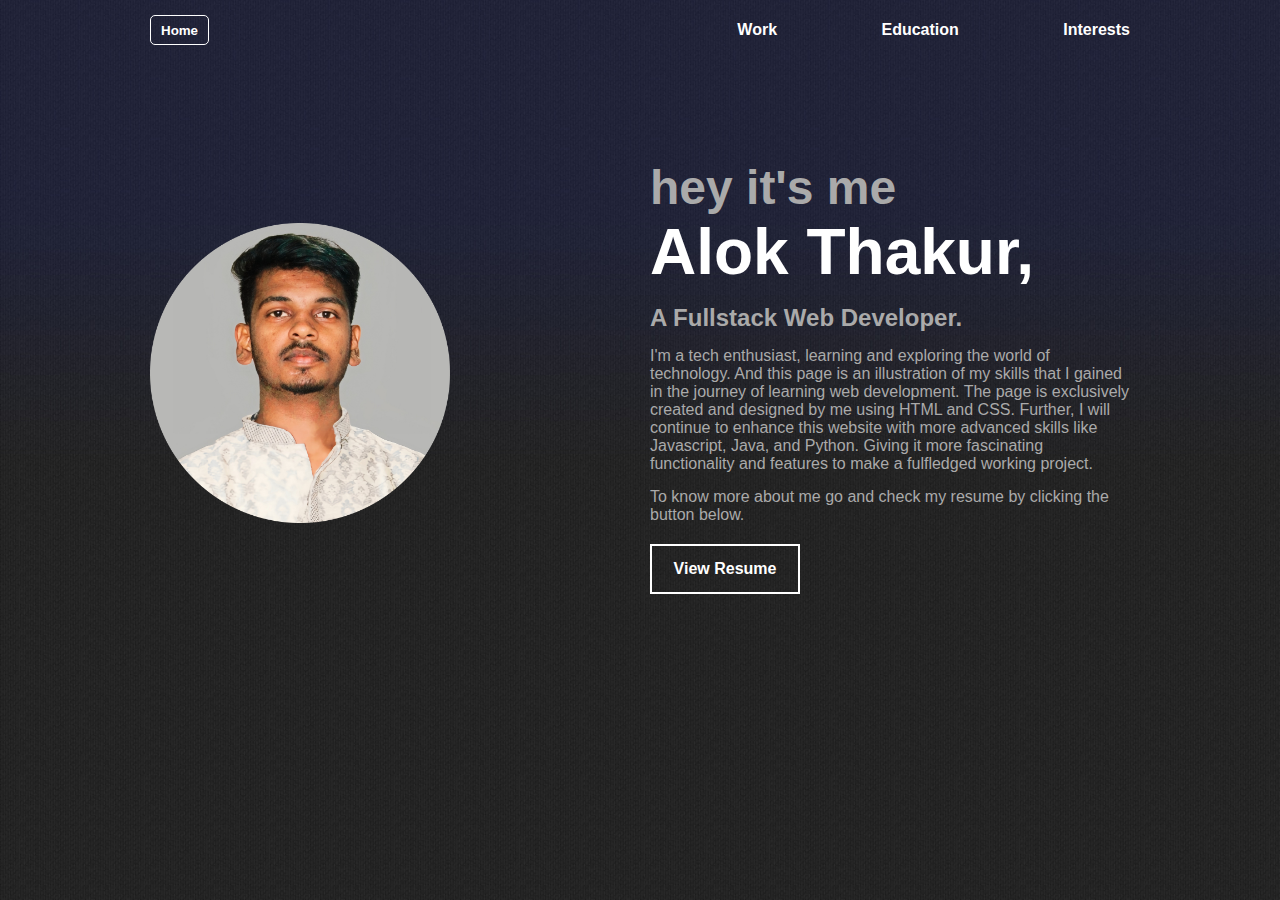
<file: index.html>
<!DOCTYPE html>
<html lang="en">
<head>
    <meta charset="UTF-8">
    <meta name="viewport" content="width=device-width, initial-scale=1.0">
    <title>Portfolio</title>
    <link rel="stylesheet" href="./style.css">
</head>
<body>
    <div class="container">
        
        <nav class="header">
            <div class="navbar">
                <button type="button" class="btn" onclick="document.location='./index.html'">Home</button>
                <ul class="tabs">
                    <li><a href="#">Work</a></li>
                    <li><a href="#">Education</a></li>
                    <li><a href="#">Interests</a></li>
                </ul>
            </div>
        </nav>   

        <div class="content">
            <div class="dp">
                <img src="./dp_ai-modified.png" alt="Alok Thakur image" height="300px" width="300px">
            </div>
            <div class="title">
                <h2>hey it's me</h2>
                <h1>Alok Thakur,</h1>
                <h3>A Fullstack Web Developer.</h3>
                <p>I'm a tech enthusiast, learning and exploring the world of technology.  
                    And this page is an illustration of my skills that I gained in the journey of learning web development. 
                    The page is exclusively created and designed by me using HTML and CSS. 
                    Further, I will continue to enhance this website with more advanced skills like Javascript, Java, and Python. Giving it more fascinating functionality and features to make a fulfledged working project.
                </p>
                <p>
                    To know more about me go and check my resume by clicking the button below.
                </p>
                <button type="button" class="btres" onclick="document.location='./resume.html'">View Resume</button>
            </div>

        </div>
    </div>

</body>
</html>
</file>
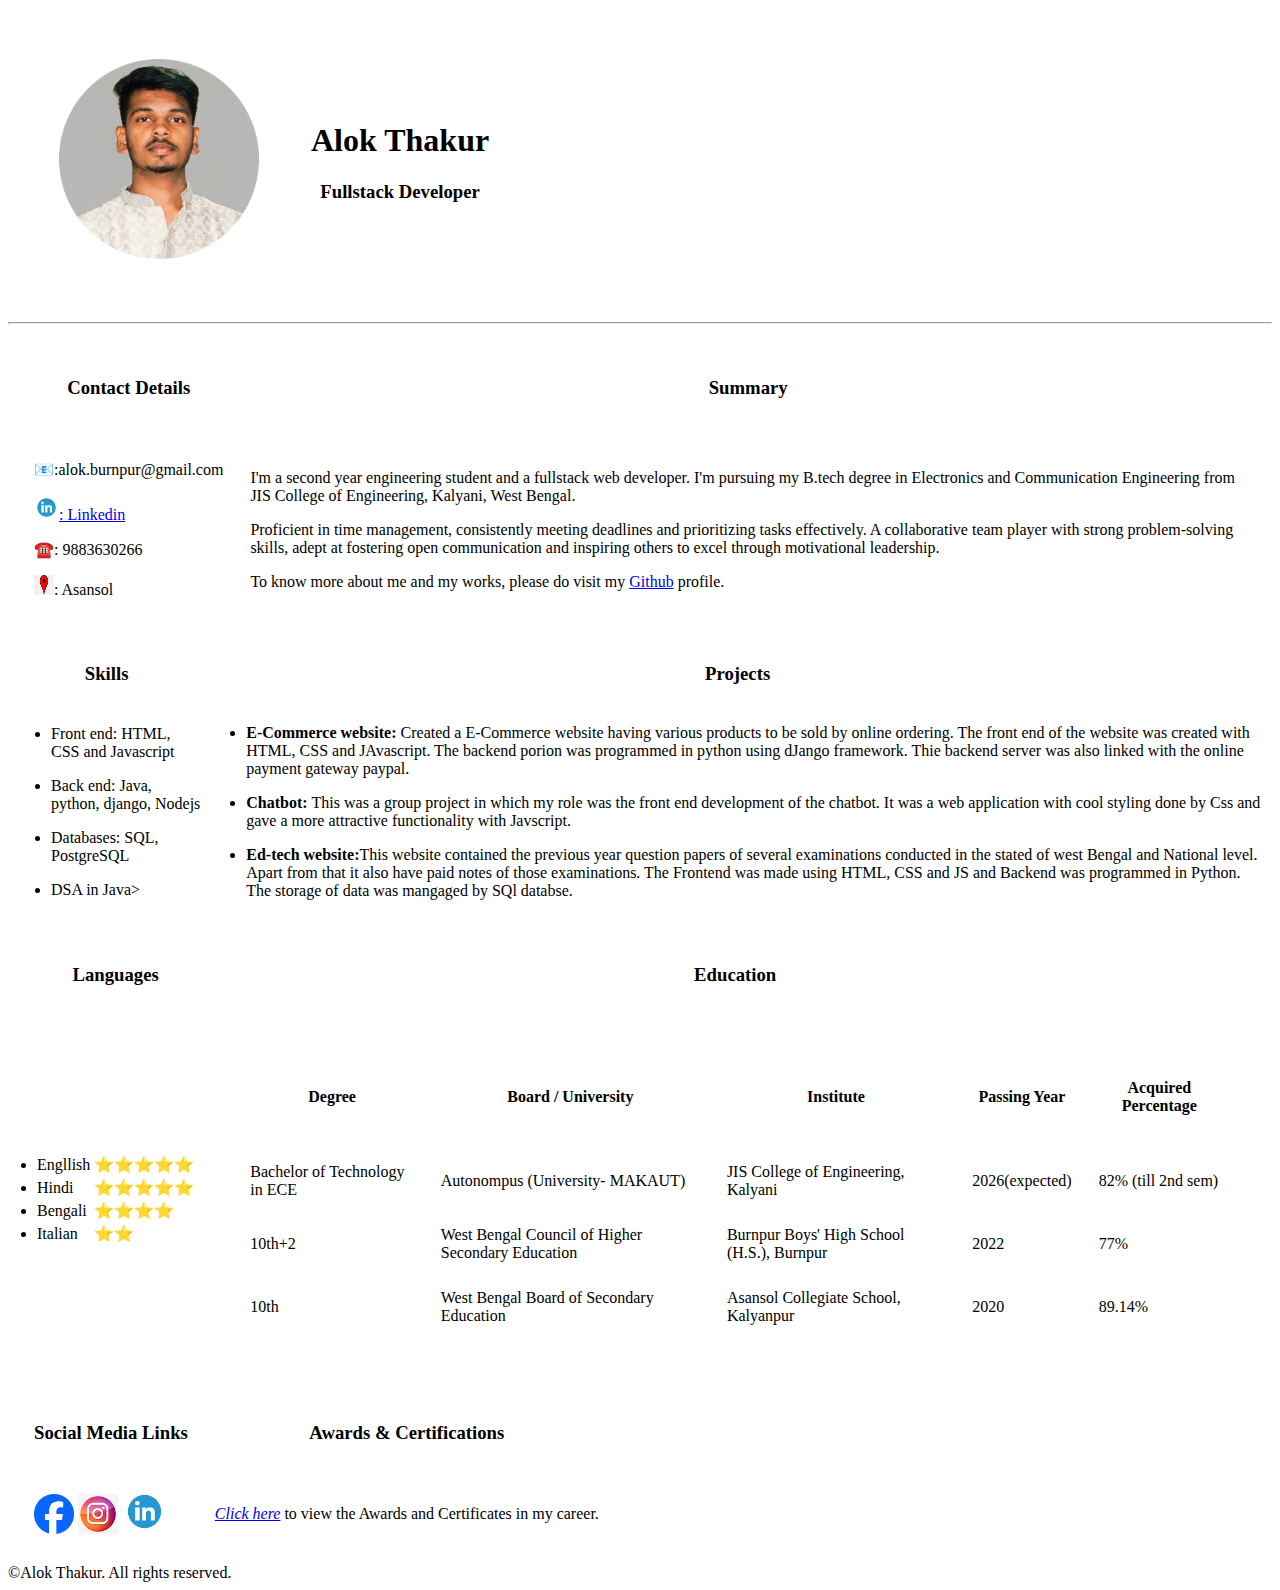
<file: resume.html>
<!DOCTYPE html>
<html lang="en">
<head>
    <meta charset="UTF-8">
    <meta name="viewport" content="width=device-width, initial-scale=1.0">
    <title>My Resume</title>
</head>
<body>
    <table cellspacing="50px">
        <tbody>
            <tr>
                <td>
                    <img src="./dp_ai-modified.png" alt="My picture" height="200 px" width="200 px">
                </td>
                <td>
                    <h1><center>Alok Thakur</center></h1>
                    <h3><center>Fullstack Developer</center></h3>
                </td>
            </tr>
        </tbody>
    </table>
    <hr>
<table>
    <table cellspacing="25px">
        <thead>
            <tr>
                <td>
                    <h3><center>Contact Details</center></h3>
                </td>
                <td>
                    <h3><center>Summary</center></h3>
                </td>
            </tr>
        </thead>
        <tbody>
            <tr>
                <td>
                    <!--<h3><center>Contact Details</center></h3>-->
                    <p>📧:alok.burnpur@gmail.com</p>
                    <p><img src="./linkedin_logo.png" alt="" height="25px" width="25px"><a href="https://www.linkedin.com/in/alok-thakur-33a2561a7/">: Linkedin</a></p>
                    <p>☎️: 9883630266</p>
                    <p><img src="./location.png" alt="" height="20px" width="20px">: Asansol</p>
                </td>
                <td>
                    <!--<h3><center>Summary</center></h3>-->
                    <p>I'm a second year engineering student and a fullstack web developer. I'm pursuing my B.tech degree in Electronics and Communication Engineering from JIS College of Engineering, Kalyani, West Bengal.</p>
                    <p>Proficient in time management, consistently meeting deadlines and prioritizing tasks effectively. A collaborative team player with strong problem-solving skills, adept at fostering open communication and inspiring others to excel through motivational leadership.</p>
                    <p>To know more about me and  my works, please do visit my <a href="https://github.com/alok9064">Github</a> profile.</p>
                </td>
            </tr>
        </tbody>
    </table>
    <table>
        <thead>
            <tr>
                <td>
                    <h3><center>Skills</center></h3>
                </td>
                <td>
                    <h3><center>Projects</center></h3>
                </td>
            </tr>
        </thead>
        <tbody>
            <tr>
                <td>
                    <ul>
                        <p><li>Front end: HTML, CSS and Javascript</li></p>
                        <p><li>Back end: Java, python, django, Nodejs</li></p>
                        <p><li>Databases: SQL, PostgreSQL</li></p>
                        <p><li>DSA in Java</li</p>>
                    </ul>
                </td>
                <td>
                    <ul>
                        <li>
                            <p><strong>E-Commerce website: </strong>Created a E-Commerce website having various products to be sold by online ordering. The front end of the website was created with HTML, CSS and JAvascript. The backend porion was programmed in python using dJango framework. Thie backend server was also linked with the online payment gateway paypal.</p>
                        </li>
                        <li>
                            <p><strong>Chatbot: </strong>This was a group project in which my role was the front end development of the chatbot. It was a web application with cool styling done by Css and gave a more attractive functionality with Javscript.</p>
                        </li>
                        <li>
                            <p><strong>Ed-tech website:</strong>This website contained the previous year question papers of several examinations conducted in the stated of west Bengal and National level. Apart from that it also have paid notes of those examinations. The Frontend was made using HTML, CSS and JS and Backend was programmed in Python. The storage of data was mangaged by SQl databse.</p>
                        </li>
                    </ul>
                </td>
            </tr>
        </tbody>        
    </table>  
    <table cellspacing="25px">
        <thead>
            <tr>
                <td>
                    <h3><center>Languages</center></h3>
                </td>
                <td>
                    <h3><center>Education</center></h3>
                </td>
            </tr>
        </thead>
        <tbody>
            <tr>
                <td>
                    <table>
                        <tbody>
                            <ul>
                                <tr>
                                    <td><li>Engllish</li></td>
                                    <td>⭐⭐⭐⭐⭐</td>
                                </tr>
                                <tr>
                                    <td><li>Hindi</li></td>
                                    <td>⭐⭐⭐⭐⭐</td>
                                </tr>
                                <tr>
                                    <td><li>Bengali</li></td>
                                    <td>⭐⭐⭐⭐</td>
                                </tr>
                                <tr>
                                    <td><li>Italian</li></td>
                                    <td>⭐⭐</td>
                                </tr>
                            </ul>
                        </tbody>
                    </table>   
                </td>
                <td>
                    <table cellspacing="25px">
                        <thead>
                            <tr>
                                <td><h4><center>Degree</center></h4></td>
                                <td><h4><center>Board / University</center><h4></td>
                                <td><h4><center>Institute</center></h4></td>
                                <td><h4><center>Passing Year</center></h4></td>
                                <td><h4><center>Acquired Percentage</center></h4></td>
                            </tr>
                        </thead>
                        <tbody>
                            <tr>
                                <td>Bachelor of Technology in ECE</td>
                                <td>Autonompus (University- MAKAUT)</td>
                                <td>JIS College of Engineering, Kalyani</td>
                                <td>2026(expected)</td>
                                <td>82% (till 2nd sem)</td>
                            </tr>
                            <tr>
                                <td>10th+2</td>
                                <td>West Bengal Council of Higher Secondary Education</td>
                                <td>Burnpur Boys' High School (H.S.), Burnpur</td>
                                <td>2022</td>
                                <td>77%</td>
                            </tr>
                            <tr>
                                <td>10th</td>
                                <td>West Bengal Board of Secondary Education</td>
                                <td>Asansol Collegiate School, Kalyanpur</td>
                                <td>2020</td>
                                <td>89.14%</td>
                            </tr>
                        </tbody>
                    </table>
                </td>
            </tr>
        </tbody>
    </table> 
    <table cellspacing="25px">
        <thead>
            <tr>
                <td>
                    <h3><center>Social Media Links</center></h3>
                </td>
                <td>
                    <h3><center>Awards & Certifications</center></h3>
                </td>
            </tr>
        </thead>
        <tbody cellspacing="25px">
            <tr>
                <td>
                    <a href="https://www.facebook.com/alok.bishwakarma.3"><img src="./Facebook_Logo_2023.png" alt="" height="40px" width="40px"></a>
                    <a href="https://www.instagram.com/alok_thakur9064/"><img src="./Instagram-logo-PNG.png" alt="" height="40px" width="40px"></a>
                    <a href="https://www.linkedin.com/in/alok-thakur-33a2561a7/"><img src="./linkedin_logo.png" alt="" height="45px" width="45px"></a>
                </td>
                <td>
                    <center><a href="./Certificates.html"><em>Click here</em></a> to view the Awards and Certificates in my career.</center>
                </td>
            </tr>
        </tbody>
    </table> 
</table>  
<footer>©Alok Thakur. All rights reserved.</footer>
</body>
</html>
</file>
<file: style.css>
* {
    margin: 0;
    padding: 0;
    font-family: 'poppins', sans-serif;
    box-sizing: border-box;
}

body {
    height: 100vh;
    width: 100%;
    background-image: url(/bg.jpg);
    background-position: center;
    background-size: cover;
}

.navbar {
    display: flex;
    width: 100%;
    height: 60px;
    align-items: center;
    justify-content: space-between;
    padding: 20px 150px;
    box-shadow: #fff;
    font-weight: bold;
}

.btn {
    border-radius: 5px;
    height: 30px;
    width: 60px;
    display: flex;
    align-items: center;
    font-weight: bold;
    outline: 0;
    border: 1px solid #fff;
    background-color: transparent;
    padding: 10px 10px;
    
    color: #fff;
    cursor: pointer;
}

.btn:hover {
    color: orange;
}

.navbar ul {
    text-align: right;
    list-style: none;
    width: 100%;
}

.navbar ul li {
    display: inline-block;
    margin-left: 100px;
    
}

a {
    text-decoration: none;
    color: #fff;
}

a:hover {
    color: orange;
}
/* CONTENT */
.content {
    color: #fff;
    margin: 100px 150px;
    font-size: 2rem;
    display: flex;
    align-items: center;
}

.title {
    margin-left: 200px;
}

.content h2 {
    color: #AAAAAA;
}

.content h3 {
    color: #AAAAAA;
    margin-top: 15px;
    font-size: 1.5rem;
}

.content p {
    color: #AAAAAA;
    margin-top: 15px;
    font-size: 1rem;
}

.btres {
    height: 50px;
    width: 150px;
    margin-top: 20px;
    background-color: transparent;
    border: 2px solid #fff;
    color: #fff;
    font-weight: bold;
    font-size: medium;
    cursor: pointer;
}

.btres:hover {
    color: orange;
}



/* Responsiveness */

@media (max-width:992px) {
    .container {
        margin: 20px;
    }
    .navbar {
        display: flex;
        width: 100%;
        height: 60px;
        align-items: center;
        justify-content: space-around;
        padding: 45px;
        box-shadow: #fff;
        font-weight: bold;
    }
    
    .navbar ul li {
        display: inline-block;
        margin-left: 80px;
    }

    /* CONTENT */
    .content {
        color: #fff;
        margin: 100px 45px;
        font-size: 1rem;
        display: flex;
        align-items: center;
        justify-content: center;
        flex-flow:column wrap;
    }
    
    .title {
        margin: 25px;
        text-align: center;
    }
    
    .content h2 {
        color: #AAAAAA;
    }
    
    .content h3 {
        color: #AAAAAA;
        margin-top: 15px;
        font-size: 1.5rem;
    }
    
    .content p {
        color: #AAAAAA;
        margin-top: 15px;
        font-size: 1rem;
    }
    
    .btres {
        height: 50px;
        width: 150px;
        margin-top: 20px;
        background-color: transparent;
        border: 2px solid #fff;
        color: #fff;
        font-weight: bold;
        font-size: medium;
        cursor: pointer;
    }  
}
</file>
